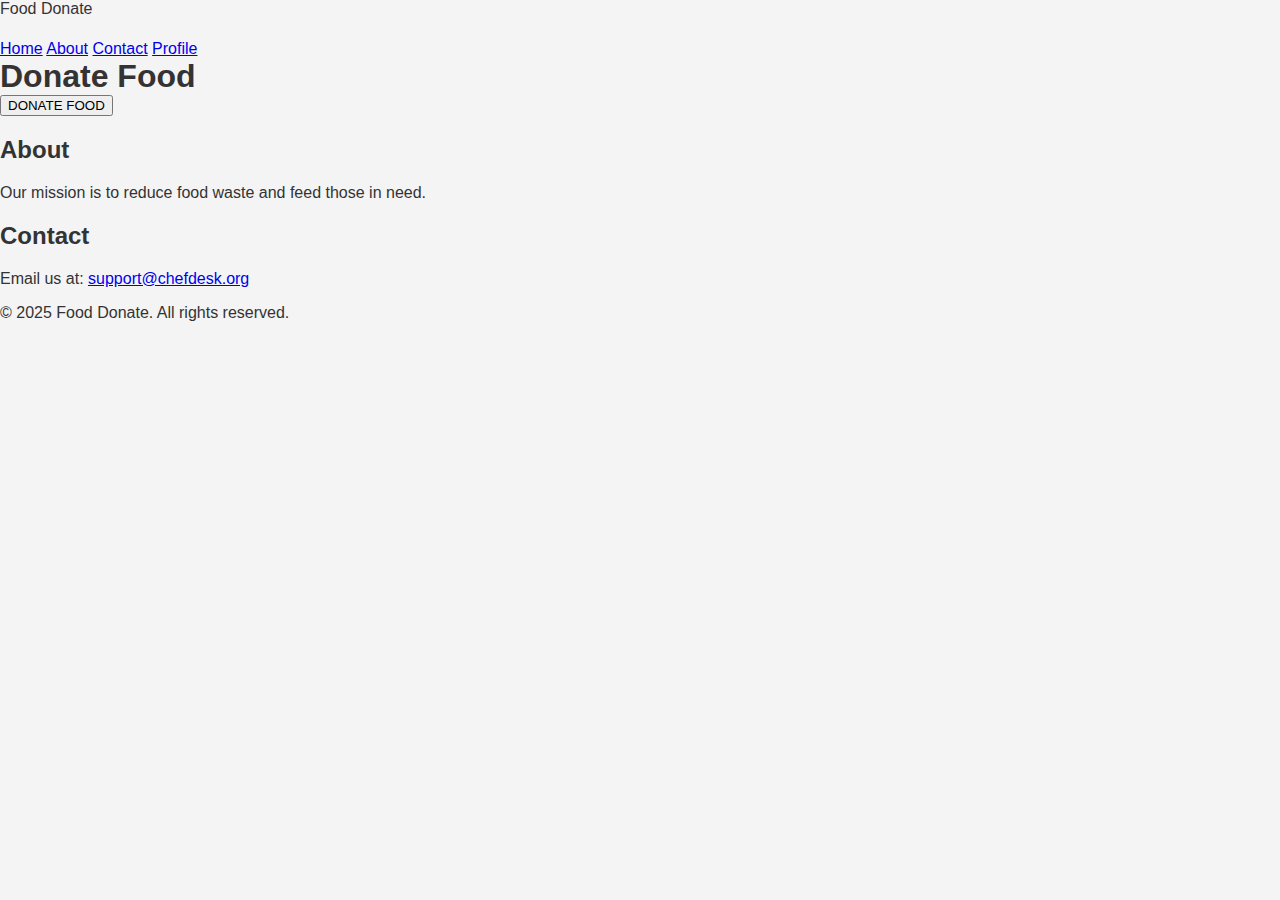
<file: index.html>
<!DOCTYPE html>
<html lang="en">
<head>
  <meta charset="UTF-8" />
  <meta name="viewport" content="width=device-width, initial-scale=1.0"/>
  <title>Food Donate</title>
  <link rel="stylesheet" href="style.css" />
</head>
<body>

  <header>
    <div class="logo">Food Donate</div>
    <nav>
      <a href="#" class="active">Home</a>
      <a href="#">About</a>
      <a href="#">Contact</a>
      <a href="#">Profile</a>
    </nav>
  </header>

  <div class="hero">
    <h1>Donate Food</h1>
    <button>DONATE FOOD</button>
  </div>

  <div class="section">
    <h2>About</h2>
    <p>Our mission is to reduce food waste and feed those in need.</p>
  </div>

  <div class="section">
    <h2>Contact</h2>
    <p>Email us at: <a href="mailto:support@chefdesk.org">support@chefdesk.org</a></p>
  </div>

  <footer>
    &copy; 2025 Food Donate. All rights reserved.
  </footer>

</body>
</html>
</file>
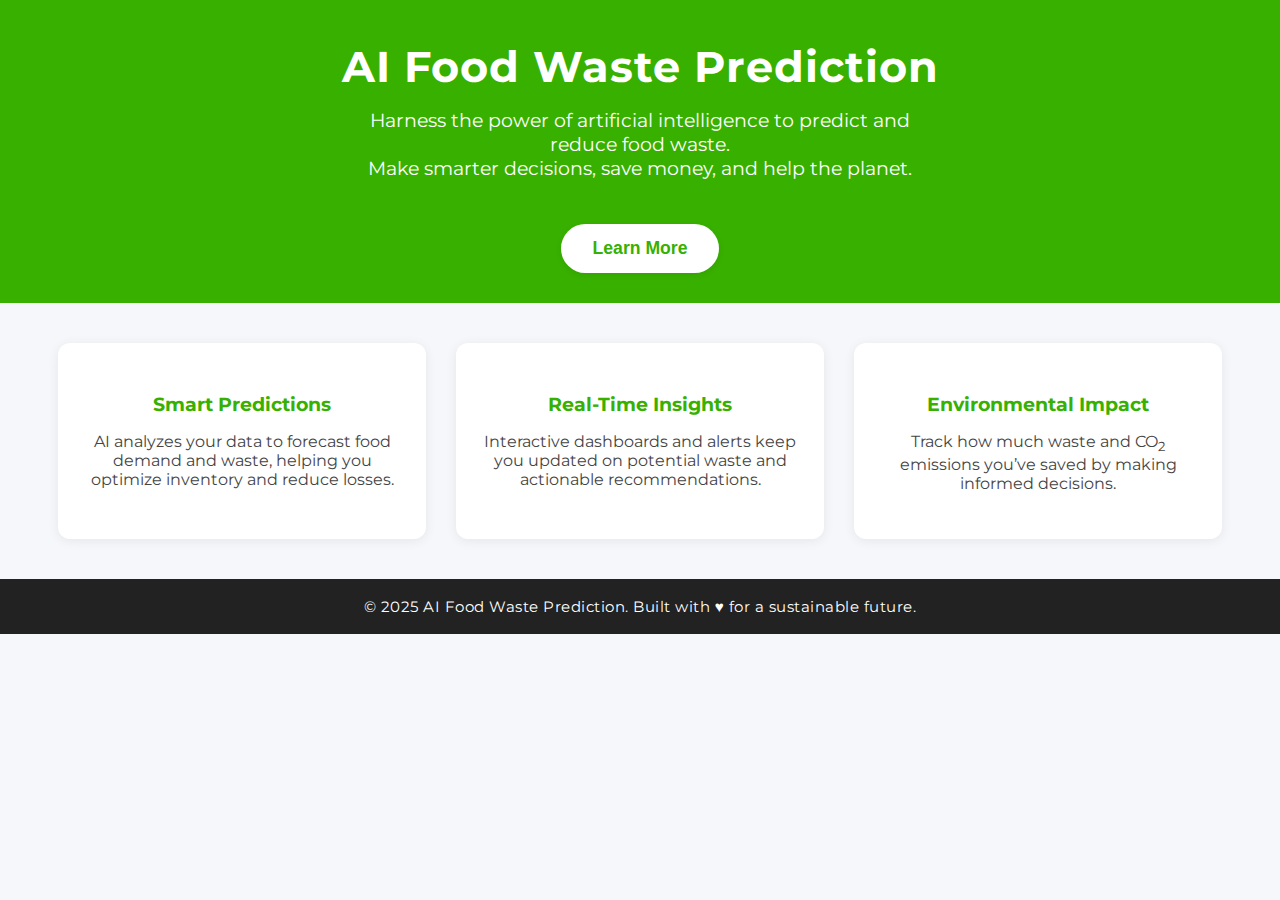
<file: Landing.html>
<!DOCTYPE html>
<html lang="en">
<head>
  <meta charset="UTF-8">
  <meta name="viewport" content="width=device-width,initial-scale=1.0">
  <title>AI Food Waste Prediction</title>
  <link href="https://fonts.googleapis.com/css?family=Montserrat:700,400&display=swap" rel="stylesheet">
  <style>
    body {
      font-family: 'Montserrat', Arial, sans-serif;
      margin: 0;
      padding: 0;
      background: #f5f7fa;
      color: #222;
    }
    header {
      background: #38b000;
      color: #fff;
      padding: 40px 0 30px 0;
      text-align: center;
    }
    header h1 {
      margin: 0;
      font-size: 2.7rem;
      letter-spacing: 1px;
    }
    header p {
      margin-top: 15px;
      font-size: 1.2rem;
      font-weight: 400;
      max-width: 600px;
      margin-left: auto;
      margin-right: auto;
    }
    .cta-btn {
      background: #fff;
      color: #38b000;
      padding: 14px 32px;
      border: none;
      border-radius: 30px;
      font-size: 1.1rem;
      font-weight: bold;
      margin-top: 25px;
      cursor: pointer;
      transition: background 0.2s, color 0.2s;
      box-shadow: 0 2px 6px rgba(0,0,0,0.08);
    }
    .cta-btn:hover {
      background: #38b000;
      color: #fff;
      border: 2px solid #fff;
    }
    .features {
      display: flex;
      flex-wrap: wrap;
      justify-content: center;
      margin: 40px 0;
      gap: 30px;
    }
    .feature {
      background: #fff;
      border-radius: 12px;
      box-shadow: 0 2px 12px rgba(0,0,0,0.07);
      padding: 30px 24px;
      max-width: 320px;
      flex: 1 1 260px;
      text-align: center;
    }
    .feature h3 {
      color: #38b000;
      margin-bottom: 12px;
      font-size: 1.2rem;
    }
    .feature p {
      font-size: 1rem;
      color: #444;
    }
    footer {
      background: #222;
      color: #fff;
      text-align: center;
      padding: 18px 0;
      font-size: 0.95rem;
      letter-spacing: 0.5px;
    }
    @media (max-width: 800px) {
      .features {
        flex-direction: column;
        align-items: center;
      }
    }
  </style>
</head>
<body>
  <header>
    <h1>AI Food Waste Prediction</h1>
    <p>
      Harness the power of artificial intelligence to predict and reduce food waste.<br>
      Make smarter decisions, save money, and help the planet.
    </p>
    <a href="#features"><button class="cta-btn">Learn More</button></a>
  </header>

  <section class="features" id="features">
    <div class="feature">
      <h3>Smart Predictions</h3>
      <p>AI analyzes your data to forecast food demand and waste, helping you optimize inventory and reduce losses.</p>
    </div>
    <div class="feature">
      <h3>Real-Time Insights</h3>
      <p>Interactive dashboards and alerts keep you updated on potential waste and actionable recommendations.</p>
    </div>
    <div class="feature">
      <h3>Environmental Impact</h3>
      <p>Track how much waste and CO<sub>2</sub> emissions you’ve saved by making informed decisions.</p>
    </div>
  </section>

  <footer>
    &copy; 2025 AI Food Waste Prediction. Built with &hearts; for a sustainable future.
  </footer>
</body>
</html>
</file>
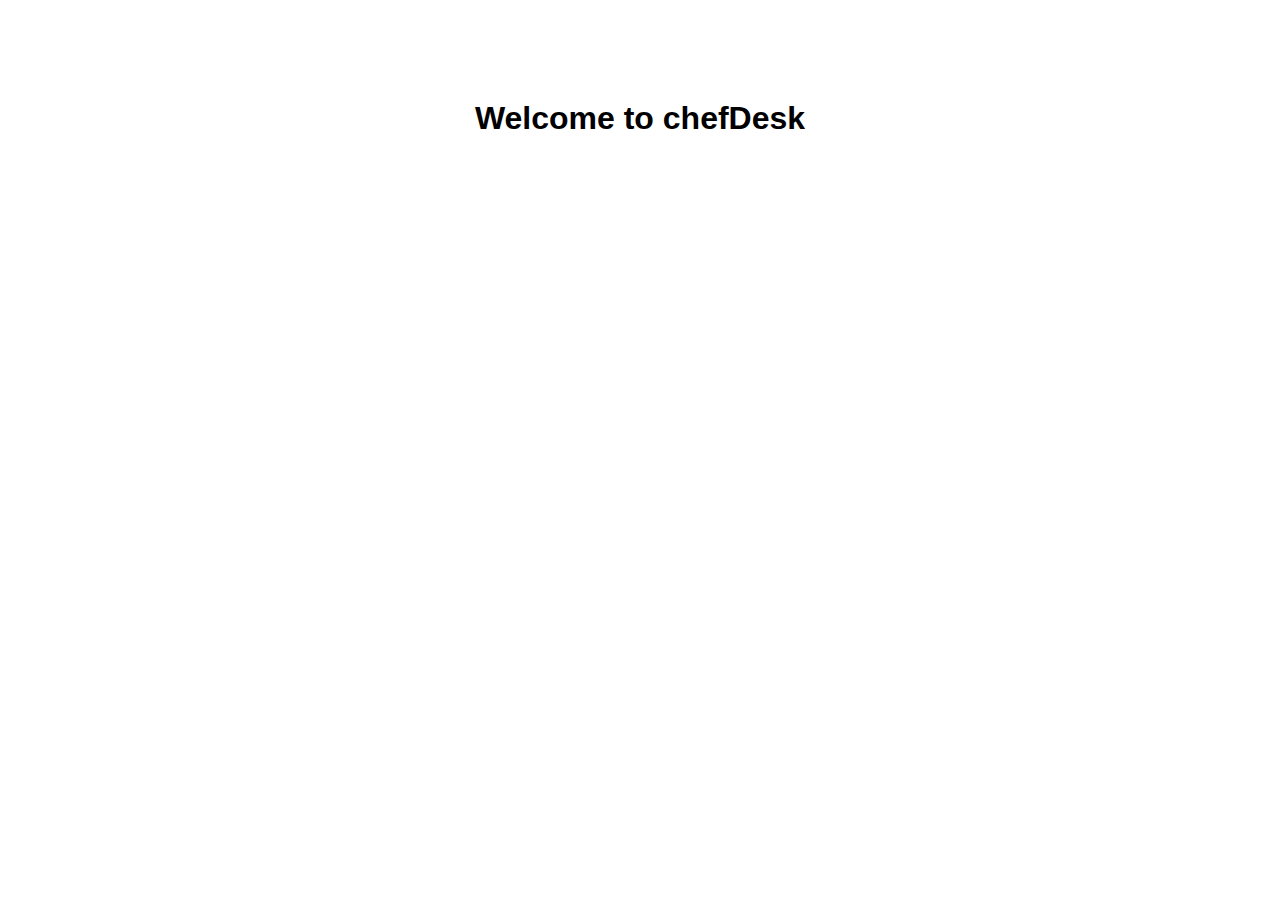
<file: login.html>
<!DOCTYPE html>
<html>
<head>
  <meta charset="UTF-8">
  <title>Login - chefDesk</title>
  <script src="https://accounts.google.com/gsi/client" async defer></script>
  <style>
    body { font-family: Arial; text-align:center; margin-top:100px; }
  </style>
</head>
<body>
  <h1>Welcome to chefDesk</h1>
  <div id="g_id_onload"
       data-client_id="YOUR_GOOGLE_CLIENT_ID"
       data-login_uri="index.html"
       data-auto_prompt="false">
  </div>

  <div class="g_id_signin"
       data-type="standard"
       data-size="large"
       data-theme="outline"
       data-text="sign_in_with"
       data-shape="rectangular"
       data-logo_alignment="left">
  </div>
</body>
</html>
</file>
<file: style.css>
body {
  margin: 0;
  font-family: Arial, sans-serif;
  background-color: #f4f4f4;
  color: #333;
}

.navbar {
  background-color: #333;
  color: white;
  padding: 15px;
  display: flex;
  align-items: center;
}

.logo {
  height: 40px;
  margin-right: 15px;
}

h1 {
  margin: 0;
}

section {
  padding: 20px;
  background-color: white;
  margin: 20px;
  border-radius: 8px;
  box-shadow: 0 0 10px rgba(0, 0, 0, 0.1);
}
</file>
